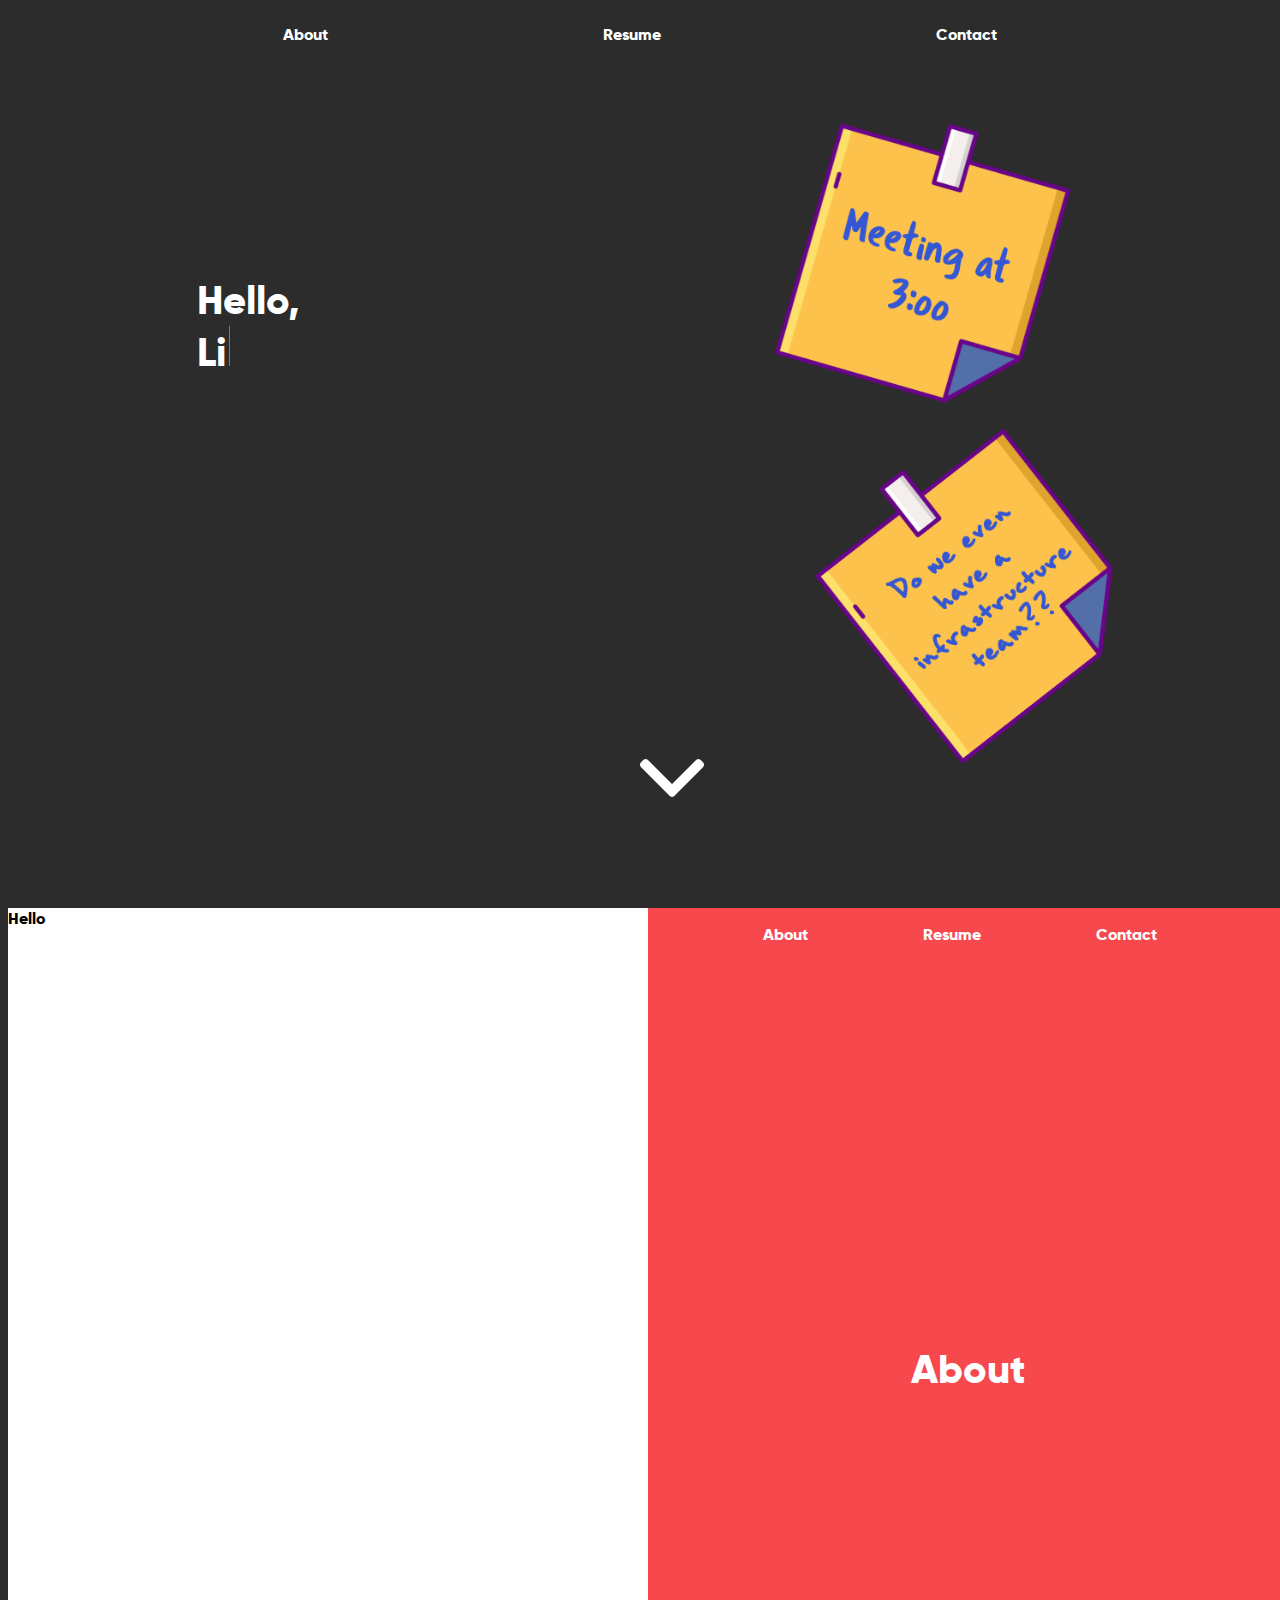
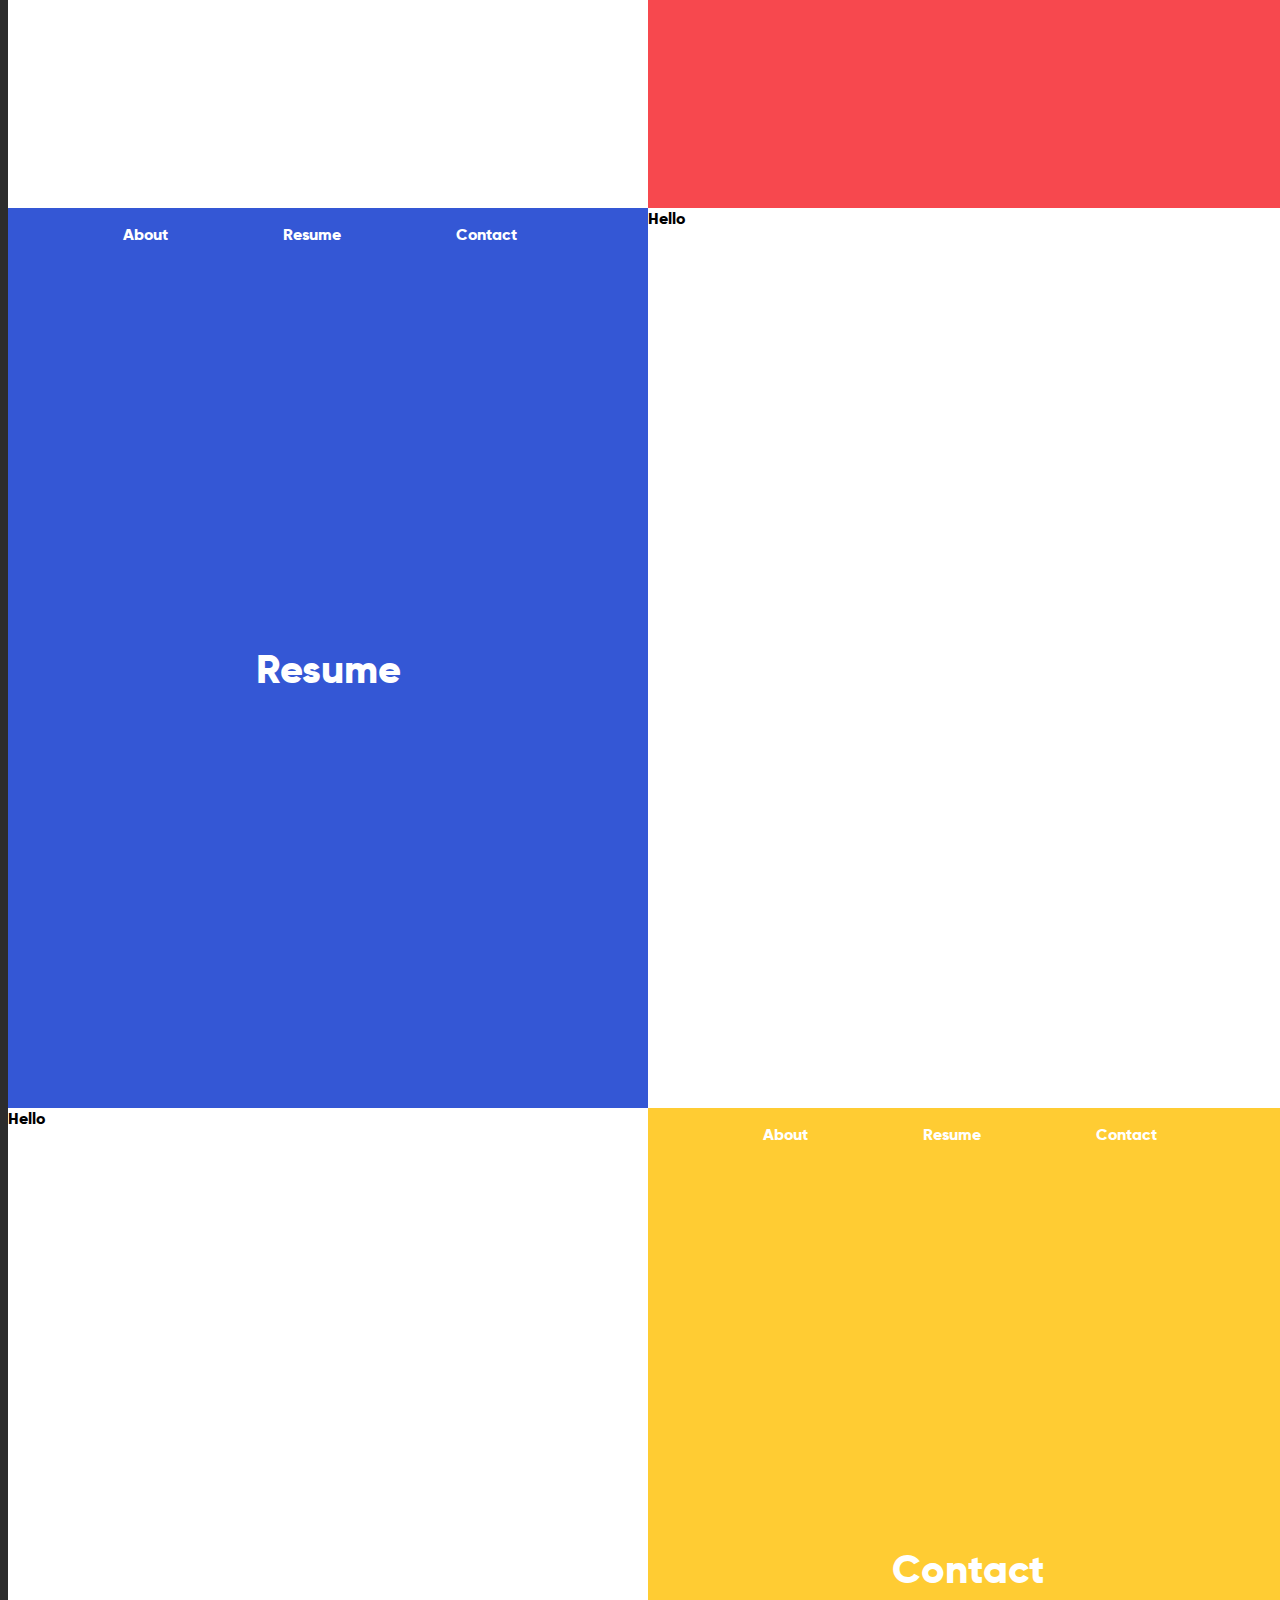
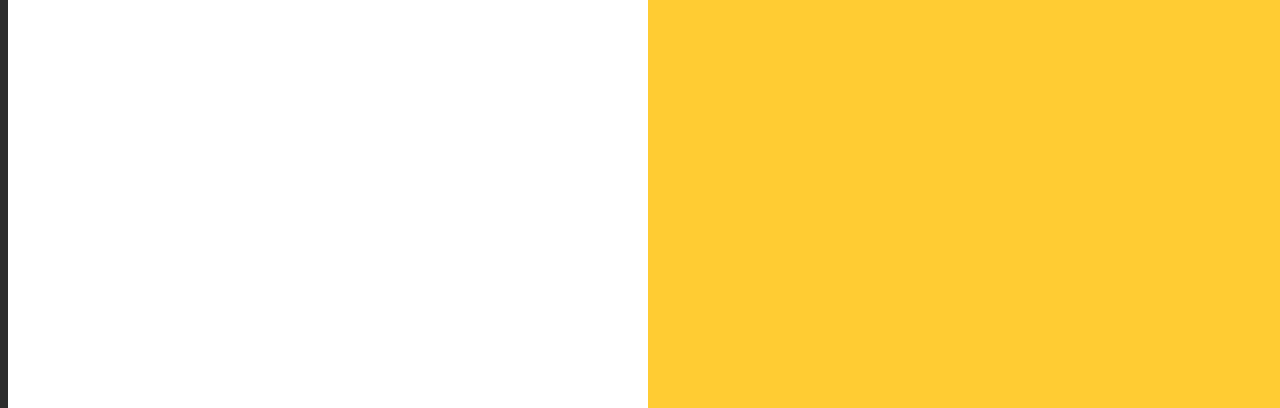
<file: index.html>
<!DOCTYPE html>
<html>
<head>
    <meta charset="UTF-8">
    <link rel="stylesheet" href="style.css">
    <title>Linwen's Personal Site</title>
</head>
<body>
    <section>
        <ul class="navbar"> 
            <li class = "nav_item"></li>
            <li class ="nav_item"><a href ="#about">About</a></li>
            <li class ="nav_item"><a href ="#resume">Resume</a></li>
            <li class ="nav_item"><a href ="#contact">Contact</a></li>
            <li class = "nav_item"></li>
        </ul>
        <div class="container">
            <div class="split left text_div">
                <h1>
                    <span class ="txt-type" data-wait="1000" data-words='["potato", "nerd."]'></span>
                </h1>
            </div>
            <div class="split right stickies">
                <img src = "images/meeting_at_3.png" class="sticky_note meeting_note">
                <img src = "images/infra_sticky.png" class="sticky_note infra_note">
            </div>
            <img src = "images/down_arrow.png" class="scroll_arrow">
        </div>
        
    </section>
    <section class="about_page" id ="about">
        <div class="split left">Hello</div>
        <div class="split right about_half">
            <ul class="navbar"> 
                <li class = "nav_item"></li>
                <li class ="nav_item"><a href ="#about">About</a></li>
                <li class ="nav_item"><a href ="#resume">Resume</a></li>
                <li class ="nav_item"><a href ="#contact">Contact</a></li>
                <li class = "nav_item"></li>
            </ul>
            <div class="centered_container">
                <h1 class="half_title">About</h1>
            </div>
        </div>
    </section>
    <section class="resume_page" id ="resume">
        <div class="split right resume_half">
            <ul class="navbar"> 
                <li class = "nav_item"></li>
                <li class ="nav_item"><a href ="#about">About</a></li>
                <li class ="nav_item"><a href ="#resume">Resume</a></li>
                <li class ="nav_item"><a href ="#contact">Contact</a></li>
                <li class = "nav_item"></li>
            </ul>
            <div class="centered_container">
                <h1 class ="half_title">Resume</h1>
            </div>
        </div>
        <div class="split left">Hello</div>
    </section>
    
    <section class="contact_page" id ="contact">
        <div class="split left">Hello</div>
        <div class="split right contact_half">
            <ul class="navbar"> 
                <li class = "nav_item"></li>
                <li class ="nav_item"><a href ="#about">About</a></li>
                <li class ="nav_item"><a href ="#resume">Resume</a></li>
                <li class ="nav_item"><a href ="#contact">Contact</a></li>
                <li class = "nav_item"></li>
            </ul>
            <div class="centered_container">
                <h1 class="half_title">Contact</h1>
            </div>
        </div>
    </section>

    <script type="text/javascript" src="style.js"></script>
</body>
</html>
</file>
<file: style.css>
body {
  background-color: #2c2c2c;
  height: 100%;
  width: 100%;
  font-family: 'gilroyextrabold';
}


section {
  height: 100vh;
  width: 100vw;
  float: left;
  overflow: hidden;
  
}

/* Nav Bar */
.navbar {
  display: flex;
  align-items: stretch;
  justify-content: space-between;
  width: 100%;
  color: #ffffff;
  font-size: 1.0rem;
  /* margin-top: 0.7rem; */
  padding: 0;
}
.nav_item {
  display: block;
  flex: 0 1 auto;
  list-style-type: none;
  margin-right: 1rem;
}
a {
  color: inherit;
  text-decoration: none;
}

a:hover {
  color: #707070;
  text-decoration: none;
  cursor: pointer;
  
}

/* Pages */

.home_page {
  background-color: #2c2c2c;
}

.about_page {
  background-color: #ffffff;
}

.resume_page {
  background-color: #ffffff;
}

.contact_page {
  background-color: #ffffff;
}

.split {
  height: 100%;
  width: 50%;
  float: left;
}

.left {
  left: 0;
}

.right {
  right:0
}

.about_half {
  background-color: #f7484e;
}

.resume_half {
  background-color: #3457d5;
}

.contact_half {
  background-color: #ffcc33;
}
.centered_container {
  height: 100%;
  width: 100%;
  display: flex;
  justify-content: center;
  align-items: center;

}

.half_title {
  margin-bottom: 5rem;
}


.container {
  /* display: flex;
  flex-direction: row; */
  /* justify-content: center; */
  height:100%;
  /* padding: 0, 3rem; */
  padding-left: 15%;
}

.text_div {
  padding-top: 20%;
}

/* Main Page */
h1 {
  font-weight: 200;
  margin: -0.2rem;
  font-size: 2rem;
  color: #ffffff;
}

.cursor::after {
  content:'';
  display:inline-block;
  margin-left:3px;
  background-color:rgba(0,255,0,.75);
  animation-name:blink;
  animation-duration:0.5s;
  animation-iteration-count: infinite;
}

div.cursor::after {
  height: 2rem;
  width:1px;
}

.stickies {
  display: flex;
  flex-direction: column;
}

.sticky_note {
  max-width: 18rem;
  height: auto;
  width: auto;
}

.infra_note {
  padding-left: 10%;
  padding-top: 0;
}
.meeting_note {
  padding-top: 5%;
}

@keyframes blink {
  0% {
    opacity:1;
  }
  49% {
    opacity:1;
  }
  50% {
    opacity:0;
  }
  100% {
    opacity:0;
  }
}

@media(min-width:1200px) {
  h1 {
    font-size: 2.5rem
  }

  div.cursor::after {
    height: 2.5rem;
  }

  .scroll_arrow {
    max-width: 5rem;
  }

  .sticky_note {
    max-width: 22rem;
  }
}

@media(max-width:800px) {
  h1 {
    font-size: 1.5rem
  }

  div.cursor::after {
    height: 1.5rem;
  }

  .scroll_arrow {
    max-width: 3.5rem;
  }

  .sticky_note {
    max-width: 15rem;
  }
}

@media(max-width:500px) {
  h1 {
    font-size: 1rem
  }

  div.cursor::after {
    height: 1rem;
  }

  .scroll_arrow {
    max-width: 3rem;
  }

  .sticky_note {
    max-width: 12rem;
  }
  

}


@font-face {
  font-family: 'gilroyextrabold';
  src: url('/fonts/gilroy-extrabold-webfont.woff2') format('woff2'),
       url('/fonts/gilroy-extrabold-webfont.woff') format('woff');
  font-weight: normal;
  font-style: normal;

}

.scroll_arrow {
  max-width: 4rem;
  position: absolute;
  bottom: 10%;
  left: 50%;
}
</file>
